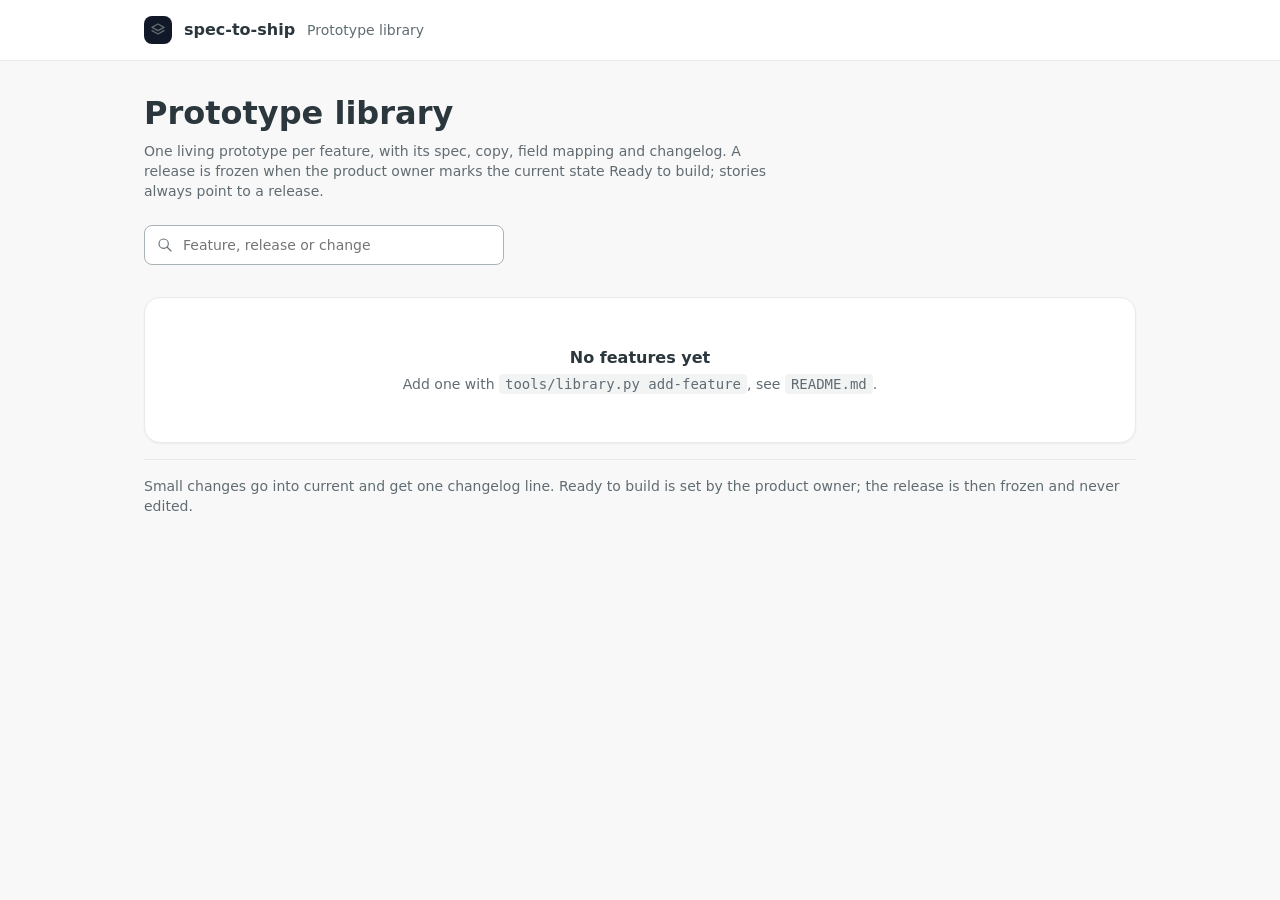
<file: spec-to-ship/library/index.html>
<!doctype html>
<html lang="en">
<head>
<meta charset="utf-8">
<meta name="viewport" content="width=device-width, initial-scale=1">
<title>Prototype library</title>
<style>
/* Design system tokens, values from the design tool variables; replace them with your library tokens */
:root{
--bg:#ffffff;--bg-2:#f8f8f8;--bg-3:#f2f3f3;--bg-hover:#e8eaeb;
--text:#2b373d;--text-2:#3b484e;--label:#606c72;--placeholder:#869096;
--border-1:#a8b1b5;--border-2:#e8eaeb;
--brand:#111827;--brand-hover:#374151;--brand-weak:#e5e7eb;--brand-text:#ffffff;--focus:#2563eb;
--active-weak:#d5efff;--active-border:#a0c3ed;--active-text:#1e40af;
--r-8:8px;--r-12:12px;--r-16:16px;
--shadow-sm:0 1px 2px 0 rgba(0,0,0,.05);
color-scheme:light}
*{box-sizing:border-box}
body{margin:0;background:var(--bg-2);color:var(--text);font-family:system-ui,-apple-system,"Segoe UI",sans-serif;font-size:14px;line-height:20px}
a{color:inherit}
:focus-visible{outline:2px solid var(--focus);outline-offset:2px}
.ic{width:16px;height:16px;flex:none}

.hdr{background:var(--bg);border-bottom:1px solid var(--border-2)}
.hdr .in{max-width:1040px;margin:0 auto;padding:16px 24px;display:flex;align-items:center;gap:12px}
.mark{width:28px;height:28px;border-radius:var(--r-8);background:var(--brand);display:flex;align-items:center;justify-content:center;color:var(--brand-text)}
.hdr b{font-size:16px;line-height:24px}
.hdr span{color:var(--label)}

main{max-width:1040px;margin:0 auto;padding:32px 24px 64px}
h1{font-size:32px;line-height:40px;font-weight:700;margin:0 0 8px}
.lead{color:var(--label);margin:0 0 24px;max-width:640px}

.tools{display:flex;flex-wrap:wrap;gap:12px;align-items:center;margin-bottom:32px}
.search{display:flex;align-items:center;gap:8px;height:40px;padding:0 12px;border:1px solid var(--border-1);border-radius:var(--r-8);background:var(--bg);flex:1 1 260px;max-width:360px;color:var(--label)}
.search input{border:0;outline:0;font:inherit;color:var(--text);flex:1;min-width:0;background:none}
.chips{display:flex;flex-wrap:wrap;gap:8px}
.chip{height:36px;padding:0 14px;border:1px solid var(--border-1);border-radius:999px;background:var(--bg);font:inherit;font-weight:700;color:var(--text);cursor:pointer;display:flex;align-items:center;gap:6px}
.chip small{font-weight:400;color:var(--label);font-size:14px}
.chip[aria-pressed="true"]{background:var(--text);border-color:var(--text);color:#fff}
.chip[aria-pressed="true"] small{color:#d9dddf}

.group{margin-bottom:40px}
.group-h{display:flex;align-items:baseline;gap:8px;margin:0 0 16px}
.group-h h2{font-size:20px;line-height:28px;margin:0}
.group-h span{color:var(--label)}

.card{background:var(--bg);border:1px solid var(--border-2);border-radius:var(--r-16);box-shadow:var(--shadow-sm);padding:24px 32px;margin-bottom:16px}
.top{display:flex;flex-wrap:wrap;align-items:center;gap:12px}
.ver{font-size:24px;line-height:32px;font-weight:700}
.meta{color:var(--label);margin-left:auto}
.badge{display:inline-flex;align-items:center;gap:4px;height:24px;padding:0 8px;border-radius:6px;font-size:12px;line-height:16px;font-weight:700;border:1px solid transparent;white-space:nowrap}
.b-draft{background:var(--bg-3);color:var(--label);border-color:var(--border-2)}
.b-ready{background:var(--brand-weak);color:var(--brand-text);border-color:var(--brand-hover)}
.b-built{background:var(--active-weak);color:var(--active-text);border-color:var(--active-border)}
.b-replaced{background:var(--bg);color:var(--placeholder);border-color:var(--border-2)}
.card h3{font-size:16px;line-height:24px;margin:12px 0 4px}
.sum{color:var(--text-2);margin:0 0 16px;max-width:720px}

.cols{display:grid;grid-template-columns:repeat(2,minmax(0,1fr));gap:24px;margin-bottom:20px}
.k{display:block;font-size:12px;line-height:16px;color:var(--label);margin-bottom:8px}
.parts{display:flex;flex-wrap:wrap;gap:8px}
.part{display:inline-flex;align-items:center;gap:6px;height:28px;padding:0 10px;border-radius:var(--r-8);border:1px solid var(--border-2);background:var(--bg-2);color:var(--text-2)}
.part.missing{color:var(--placeholder);background:var(--bg)}
.part.draft{border-style:dashed}
.part .st{font-size:12px;color:var(--label)}
.log{margin:0;padding:0;list-style:none}
.log li{position:relative;padding-left:16px;margin-bottom:4px}
.log li::before{content:"";position:absolute;left:4px;top:8px;width:4px;height:4px;border-radius:2px;background:var(--border-1)}

.acts{display:flex;flex-wrap:wrap;gap:8px;padding-top:16px;border-top:1px solid var(--border-2)}
.btn{display:inline-flex;align-items:center;gap:6px;height:36px;padding:0 14px;border-radius:var(--r-8);border:1px solid var(--border-1);background:var(--bg);font:inherit;font-weight:700;text-decoration:none;color:var(--text);cursor:pointer}
.btn:hover{background:var(--bg-hover)}
.btn.pri{background:var(--brand);border-color:var(--brand);color:var(--brand-text)}
.btn.pri:hover{background:var(--brand-hover);border-color:var(--brand-hover)}
.btn[aria-disabled="true"]{color:var(--placeholder);border-color:var(--border-2);cursor:default;background:var(--bg)}

.more{display:inline-block;margin-top:4px;color:var(--label)}
.log.compact li{display:flex;align-items:baseline;gap:8px;padding-left:0;margin-bottom:6px}
.log.compact li::before{display:none}
.log.compact .ld{flex:none;width:40px;color:var(--label);font-size:12px}
.log.compact .lt{min-width:0;white-space:nowrap;overflow:hidden;text-overflow:ellipsis}
.rels{padding:20px 32px}
.rels .k{margin-bottom:12px}
.rel{display:grid;grid-template-columns:168px 120px minmax(0,1fr) auto;align-items:center;column-gap:12px;padding:12px 0;border-top:1px solid var(--border-2)}
.rel .ra{display:flex;gap:8px;justify-content:flex-end}
.rel:first-of-type{border-top:0}
.rv{font-weight:700}
.rm{color:var(--label)}
.rel.quiet .rv{font-weight:400;color:var(--label)}
.btn.sm{height:32px;padding:0 12px}
.sp{flex:1}
/* Ready to build dialog */
.btn.end{margin-left:auto}
.scrim{position:fixed;inset:0;background:rgba(43,55,61,.4);z-index:40}
.dlg{position:fixed;z-index:41;left:50%;top:50%;transform:translate(-50%,-50%);width:min(560px,calc(100vw - 32px));max-height:calc(100vh - 32px);overflow:auto;background:var(--bg);border-radius:var(--r-16);box-shadow:0 12px 40px rgba(28,40,46,.16);padding:24px}
.dlg h2{font-size:20px;line-height:28px;margin:0}
.dlg .dsub{color:var(--label);margin:0 0 20px}
.dlg .sec{margin-bottom:20px}
.dlg .chk{list-style:none;margin:0;padding:0;display:grid;grid-template-columns:1fr 1fr;gap:6px 16px}
.dlg .chk li{display:flex;align-items:center;gap:8px}
.dlg .chk .no{color:var(--label)}
.dlg .chk .ib{display:inline-flex;width:16px;height:16px;flex:none;align-items:center;justify-content:center}
.dlg .row2{display:grid;grid-template-columns:1fr 1fr;gap:16px;margin-bottom:16px}
.dlg label.f{display:flex;flex-direction:column;gap:4px;font-size:12px;line-height:16px;color:var(--label)}
.dlg input[type=text]{height:40px;padding:0 12px;border:1px solid var(--border-1);border-radius:var(--r-8);font:inherit;font-size:14px;color:var(--text);background:var(--bg)}
.dlg input[aria-invalid=true]{border-color:#f76392}
.dlg .err{color:#9d1133;font-size:12px;line-height:16px;min-height:16px}
.dlg .cb{display:flex;gap:8px;align-items:flex-start;margin-bottom:16px;max-width:70ch}
.dlg .cb input{margin:2px 0 0;width:16px;height:16px;flex:none;accent-color:#2b373d}
.dlg .why{color:var(--label);font-size:12px;line-height:16px;margin:0 auto 0 0;max-width:36ch}
.dlg .foot{display:flex;align-items:center;gap:8px;padding-top:16px;border-top:1px solid var(--border-2)}
.dlg .cmd{width:100%;height:40px;padding:0 12px;border:1px solid var(--border-2);border-radius:var(--r-8);background:var(--bg-3);font-family:ui-monospace,Menlo,monospace;font-size:12px;color:var(--text)}
.dlg .ok{display:flex;gap:8px;align-items:flex-start;background:var(--brand-weak);color:var(--brand-text);border-radius:var(--r-8);padding:12px 16px;margin-bottom:12px;max-width:70ch}
.empty{text-align:center;padding:48px 24px;color:var(--label)}
.empty b{display:block;color:var(--text);font-size:16px;line-height:24px;margin-bottom:4px}
.empty code{background:var(--bg-3);padding:2px 6px;border-radius:4px}
footer{color:var(--label);border-top:1px solid var(--border-2);padding-top:16px;margin-top:8px}

@media (max-width:720px){
 .hdr .in{padding:12px 16px}
 main{padding:24px 16px 48px}
 h1{font-size:24px;line-height:32px}
 .card{padding:20px 16px}
 .cols{grid-template-columns:1fr}
 .meta{margin-left:0;width:100%}
 .search{max-width:none}
 .rels{padding:16px}
 .rel{grid-template-columns:1fr auto;row-gap:8px}
 .rel .rm{grid-column:1 / -1}
}
</style>
</head>
<body>
<header class="hdr"><div class="in">
 <span class="mark" aria-hidden="true"><svg class="ic" viewBox="0 0 24 24" fill="none" stroke="currentColor" stroke-width="2" stroke-linecap="round" stroke-linejoin="round"><path d="M12 3l9 5l-9 5l-9 -5z"/><path d="M3 13l9 5l9 -5"/></svg></span>
 <b>spec-to-ship</b><span>Prototype library</span>
</div></header>

<main>
 <h1>Prototype library</h1>
 <p class="lead">One living prototype per feature, with its spec, copy, field mapping and changelog. A release is frozen when the product owner marks the current state Ready to build; stories always point to a release.</p>

 <div class="tools">
  <label class="search"><svg class="ic" viewBox="0 0 24 24" fill="none" stroke="currentColor" stroke-width="1.67" stroke-linecap="round" stroke-linejoin="round" aria-hidden="true"><path d="M10 10m-7 0a7 7 0 1 0 14 0a7 7 0 1 0 -14 0"/><path d="M21 21l-6 -6"/></svg><input id="q" type="search" placeholder="Feature, release or change" aria-label="Search the library"></label>
 </div>

 <div id="list" aria-live="polite"></div>

 <footer>Small changes go into current and get one changelog line. Ready to build is set by the product owner; the release is then frozen and never edited.</footer>
</main>

<div id="dlg"></div>
<script src="versions.js"></script>
<script>
const PART_LABEL={prototype:"Click-dummy",spec:"Spec",copy:"Copy EN/DE",fields:"Field mapping",changelog:"Changelog"};
const BADGE={"Draft":"b-draft","Ready to build":"b-ready","Built":"b-built","Replaced":"b-replaced"};
const CHECK='<svg class="ic" viewBox="0 0 24 24" fill="none" stroke="currentColor" stroke-width="2" stroke-linecap="round" stroke-linejoin="round" aria-hidden="true"><path d="M5 12l5 5l10 -10"/></svg>';
const ARROW='<svg class="ic" viewBox="0 0 24 24" fill="none" stroke="currentColor" stroke-width="2" stroke-linecap="round" stroke-linejoin="round" aria-hidden="true"><path d="M17 7l-10 10"/><path d="M8 7l9 0l0 9"/></svg>';
const esc=s=>String(s??"").replace(/[&<>"]/g,c=>({"&":"&amp;","<":"&lt;",">":"&gt;",'"':"&quot;"}[c]));
const date=iso=>{const [y,m,d]=String(iso||"").split("-");return d?`${d}.${m}.${y}`:esc(iso)};
const SHOW=3;
let DATA=null;

function partHTML(k,v){const s=v||"missing";const cls=s==="done"?"":s==="missing"?"missing":"draft";
 return `<span class="part ${cls}">${s==="done"?CHECK:""}${PART_LABEL[k]}${s!=="done"?`<span class="st">${esc(s)}</span>`:""}</span>`}
const specLinks=l=>(l.specs||[]).map(s=>`<a class="btn" href="${esc(s.href)}">Spec ${esc(s.label)}</a>`).join("");

function currentCard(f){
 const c=f.current,l=c.links||{},un=c.unreleased||[];
 const line=x=>{const m=/^(\d\d\.\d\d)\.\d{4}: (.*)$/.exec(x)||[null,"",x];return `<li title="${esc(x)}"><span class="ld">${esc(m[1])}</span><span class="lt">${esc(m[2])}</span></li>`};
 const log=un.length?`<ul class="log compact">${un.slice(0,SHOW).map(line).join("")}</ul>${un.length>SHOW?`<a class="more" href="${esc(f.changelog)}">${un.length-SHOW} more in the changelog</a>`:""}`:`<p class="sum" style="margin:0">No changes since ${esc(c.basedOn||"the last release")}.</p>`;
 return `<article class="card">
  <div class="top"><span class="ver">Current</span><span class="badge ${BADGE[c.status]||"b-draft"}">${esc(c.status)}</span><span class="meta">Updated ${date(c.updated)}, ${esc(f.owner||"")}${c.basedOn?`, based on ${esc(c.basedOn)}`:""}</span></div>
  <h3>${esc(f.title)}</h3>
  <p class="sum">${esc(f.summary)}</p>
  <div class="cols">
   <div><span class="k">Parts for Ready to build</span><div class="parts">${Object.keys(PART_LABEL).map(k=>partHTML(k,(c.parts||{})[k])).join("")}</div></div>
   <div><span class="k">Changes since ${esc(c.basedOn||"the baseline")} (${un.length})</span>${log}</div>
  </div>
  <div class="acts"><a class="btn pri" href="view.html?v=${esc(f.id)}/current">Open current ${ARROW}</a>${specLinks(l)}${l.context?`<a class="btn" href="${esc(l.context)}">Context</a>`:""}${l.copy?`<a class="btn" href="${esc(l.copy)}">Copy</a>`:""}<a class="btn" href="${esc(f.changelog)}">Changelog</a><button class="btn end" type="button" data-ready="${esc(f.id)}">Mark Ready to build…</button></div>
 </article>`}

function releases(f){
 const rows=(f.releases||[]).map(r=>`<div class="rel"><span class="rv">${esc(r.version)}</span><span class="badge ${BADGE[r.status]||"b-draft"}">${esc(r.status)}</span><span class="rm">${date(r.date)}, set by ${esc(r.by||"")}${r.story?`, ${esc(r.story)}`:""}, ${(r.changes||[]).length} ${(r.changes||[]).length===1?"change":"changes"}</span><span class="ra"><a class="btn sm" href="view.html?v=${esc(f.id+"/"+r.version)}">Open</a>${(r.links.specs||[]).map(s=>`<a class="btn sm" href="${esc(s.href)}">${esc(s.label)}</a>`).join("")}</span></div>`).join("");
 const base=(f.baselines||[]).map(b=>`<div class="rel quiet"><span class="rv">${esc(b.label)}</span><span></span><span class="rm">${esc(b.note||"")}</span><span class="ra"><a class="btn sm" href="view.html?v=${esc(f.id+"/"+b.id)}">Open</a></span></div>`).join("");
 return `<div class="card rels"><span class="k">Releases</span>${rows||`<p class="sum" style="margin:0 0 4px">No release yet. When the product owner marks current Ready to build, a frozen copy appears here and stories point to it.</p>`}${base}</div>`}

function render(){
 const list=document.getElementById("list");if(!DATA)return;
 const q=document.getElementById("q").value.trim().toLowerCase();
 const vis=(DATA.features||[]).filter(f=>!q||JSON.stringify(f).toLowerCase().includes(q));
 if(!(DATA.features||[]).length){list.innerHTML=`<div class="card empty"><b>No features yet</b>Add one with <code>tools/library.py add-feature</code>, see <code>README.md</code>.</div>`;return}
 if(!vis.length){list.innerHTML=`<div class="card empty"><b>Nothing found</b>Try a feature name, a release or a word from a change.</div>`;return}
 list.innerHTML=vis.map(f=>`<section class="group"><div class="group-h"><h2>${esc(f.module||f.id)}</h2><span>${esc(f.id)}</span></div>${currentCard(f)}${releases(f)}</section>`).join("");
}
/* Ready to build: the page cannot write files, so the confirmation produces the exact release command */
const PARTS_ORDER=Object.keys(PART_LABEL);
let DLG=null;
function openReady(fid){const f=DATA.features.find(x=>x.id===fid);DLG={f,version:f.nextVersion||"",story:"",approved:false,done:false,touched:{}};drawReady()}
function closeReady(){DLG=null;document.getElementById("dlg").innerHTML=""}
function readyCheck(){const f=DLG.f,c=f.current,miss=PARTS_ORDER.filter(k=>(c.parts||{})[k]!=="done"),e={};
 if(!/^v\d+\.\d+$/.test(DLG.version))e.version="Use the form v2.2";else if((f.releases||[]).some(r=>r.version===DLG.version))e.version=`${DLG.version} exists already`;
 if(!/^[A-Z][A-Z0-9]+-\d+$/.test(DLG.story))e.story="A tracker key like PRJ-900";
 const why=miss.length?`Not complete: ${miss.map(k=>PART_LABEL[k]).join(", ")}.`:!(c.unreleased||[]).length?"No changes since the last release.":Object.keys(e).length?"Fill in release and design ticket.":!DLG.approved?"Confirm the approval in your issue tracker.":"";
 return {miss,e,why}}
function cmdText(){return `python3 tools/library.py release ${DLG.f.id} ${DLG.version} --story ${DLG.story}`}
function drawReady(){if(!DLG)return;const f=DLG.f,c=f.current,un=c.unreleased||[],{miss,e,why}=readyCheck();
 const err=k=>DLG.touched[k]&&e[k]?e[k]:"";
 const chk=PARTS_ORDER.map(k=>{const ok=(c.parts||{})[k]==="done";return `<li class="${ok?"":"no"}"><span class="ib">${ok?CHECK:"–"}</span>${PART_LABEL[k]}${ok?"":` <span class="st">${esc((c.parts||{})[k]||"missing")}</span>`}</li>`}).join("");
 const body=DLG.done?`<div class="ok">${CHECK}<span>Command copied. Run it in the terminal at the repository root. It freezes ${esc(DLG.version)}, moves the ${un.length} changes into its changelog section and adds it to this page after a reload.</span></div><input class="cmd" type="text" readonly value="${esc(cmdText())}" aria-label="Release command">
   <div class="foot"><span class="why"></span><button class="btn" type="button" data-dlg="close">Close</button></div>`
  :`<div class="sec"><span class="k">Parts</span><ul class="chk">${chk}</ul></div>
   <div class="sec"><span class="k">Goes into the release (${un.length})</span>${un.length?`<ul class="log compact">${un.slice(0,3).map(x=>{const m=/^(\d\d\.\d\d)\.\d{4}: (.*)$/.exec(x)||[null,"",x];return `<li title="${esc(x)}"><span class="ld">${esc(m[1])}</span><span class="lt">${esc(m[2])}</span></li>`}).join("")}</ul>${un.length>3?`<a class="more" href="${esc(f.changelog)}">${un.length-3} more in the changelog</a>`:""}`:`<p class="sum" style="margin:0">Nothing since ${esc(c.basedOn||"the baseline")}.</p>`}</div>
   <div class="row2"><label class="f">Release<input type="text" data-k="version" value="${esc(DLG.version)}" aria-invalid="${!!err("version")}"><span class="err">${esc(err("version"))}</span></label>
    <label class="f">Design ticket<input type="text" data-k="story" value="${esc(DLG.story)}" placeholder="PRJ-900" aria-invalid="${!!err("story")}"><span class="err">${esc(err("story"))}</span></label></div>
   <label class="cb"><input type="checkbox" data-k="approved" ${DLG.approved?"checked":""}><span>The product owner approved this state in the tracker. A release is frozen and never edited.</span></label>
   <div class="foot"><span class="why">${esc(why)}</span><button class="btn" type="button" data-dlg="close">Cancel</button><button class="btn pri" type="button" data-dlg="confirm" ${why?`aria-disabled="true" title="${esc(why)}"`:""}>Copy release command</button></div>`;
 const keep=document.activeElement&&document.activeElement.dataset?document.activeElement.dataset.k:null;
 document.getElementById("dlg").innerHTML=`<div class="scrim" data-dlg="close"></div><div class="dlg" role="dialog" aria-modal="true" aria-labelledby="dlgt"><h2 id="dlgt">Mark Ready to build</h2><p class="dsub">${esc(f.id)} current, updated ${date(c.updated)}</p>${body}</div>`;
 if(keep){const n=document.querySelector(`.dlg [data-k="${keep}"]`);if(n&&n.type==="text"){n.focus();n.setSelectionRange(n.value.length,n.value.length)}}
 else if(!DLG.done){const n=document.querySelector('.dlg [data-k="story"]');if(n)n.focus()}}
document.addEventListener("click",e=>{const r=e.target.closest("[data-ready]");if(r){openReady(r.dataset.ready);return}
 const a=e.target.closest("[data-dlg]");if(!a||!DLG)return;
 if(a.dataset.dlg==="close"){closeReady();return}
 if(a.dataset.dlg==="confirm"){DLG.touched={version:1,story:1,by:1};if(readyCheck().why){drawReady();return}
  const txt=cmdText();const done=()=>{DLG.done=true;drawReady();const c=document.querySelector(".dlg .cmd");if(c){c.focus();c.select()}};
  if(navigator.clipboard&&window.isSecureContext)navigator.clipboard.writeText(txt).then(done,done);else done()}});
document.addEventListener("input",e=>{const k=e.target.dataset&&e.target.dataset.k;if(!k||!DLG||k==="approved")return;DLG[k]=e.target.value;drawReady()});
document.addEventListener("change",e=>{const k=e.target.dataset&&e.target.dataset.k;if(!DLG||!k)return;if(k==="approved")DLG.approved=e.target.checked;else DLG.touched[k]=1;drawReady()});
document.addEventListener("keydown",e=>{if(e.key==="Escape"&&DLG)closeReady()});
document.getElementById("q").addEventListener("input",render);
if(window.LIBRARY_INDEX){DATA=window.LIBRARY_INDEX;render()}
else document.getElementById("list").innerHTML=`<div class="card empty"><b>The version index is missing</b><code>versions.js</code> must sit next to this page.</div>`;
</script>
</body>
</html>
</file>
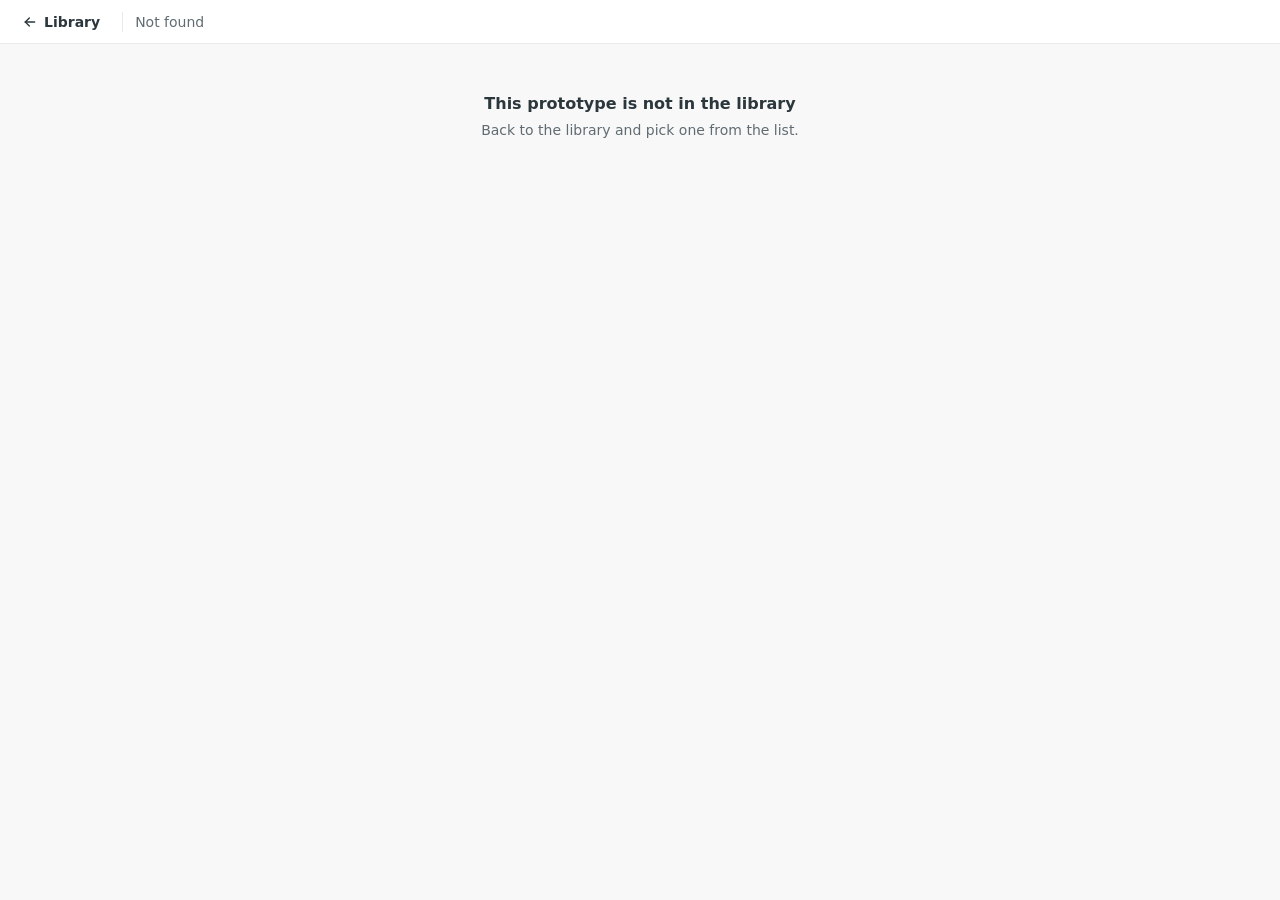
<file: spec-to-ship/library/view.html>
<!doctype html>
<html lang="en">
<head>
<meta charset="utf-8">
<meta name="viewport" content="width=device-width, initial-scale=1">
<title>Prototype viewer</title>
<style>
/* Design system tokens, same set as index.html */
:root{--bg:#ffffff;--bg-2:#f8f8f8;--bg-3:#f2f3f3;--bg-hover:#e8eaeb;--text:#2b373d;--label:#606c72;--placeholder:#869096;--border-1:#a8b1b5;--border-2:#e8eaeb;
--brand-weak:#e5e7eb;--brand-hover:#374151;--brand-text:#ffffff;--focus:#2563eb;--active-weak:#d5efff;--active-border:#a0c3ed;--active-text:#1e40af;--r-8:8px;color-scheme:light}
*{box-sizing:border-box}
html,body{height:100%;margin:0}
body{display:flex;flex-direction:column;background:var(--bg-2);color:var(--text);font-family:system-ui,-apple-system,"Segoe UI",sans-serif;font-size:14px;line-height:20px}
a{color:inherit}
:focus-visible{outline:2px solid var(--focus);outline-offset:2px}
.ic{width:16px;height:16px;flex:none}
.bar{flex:none;height:44px;display:flex;align-items:center;gap:12px;padding:0 16px;background:var(--bg);border-bottom:1px solid var(--border-2);white-space:nowrap}
.back{display:inline-flex;align-items:center;gap:6px;height:32px;padding:0 10px 0 6px;border-radius:var(--r-8);font-weight:700;text-decoration:none}
.back:hover{background:var(--bg-hover)}
.sep{width:1px;height:20px;background:var(--border-2)}
.name{font-weight:700}
.ttl{color:var(--label);overflow:hidden;text-overflow:ellipsis;min-width:0}
.badge{display:inline-flex;align-items:center;height:22px;padding:0 8px;border-radius:6px;font-size:12px;line-height:16px;font-weight:700;border:1px solid transparent}
.b-draft{background:var(--bg-3);color:var(--label);border-color:var(--border-2)}
.b-ready{background:var(--brand-weak);color:var(--brand-text);border-color:var(--brand-hover)}
.b-built{background:var(--active-weak);color:var(--active-text);border-color:var(--active-border)}
.b-replaced{background:var(--bg);color:var(--placeholder);border-color:var(--border-2)}
.sp{flex:1}
.lk{display:inline-flex;align-items:center;gap:4px;height:32px;padding:0 10px;border-radius:var(--r-8);text-decoration:none;color:var(--label)}
.lk:hover{background:var(--bg-hover);color:var(--text)}
kbd{font:inherit;font-size:12px;line-height:16px;padding:0 5px;border:1px solid var(--border-1);border-radius:4px;color:var(--label)}
iframe{flex:1;width:100%;border:0;background:var(--bg)}
.msg{margin:48px auto;max-width:520px;text-align:center;color:var(--label)}
.msg b{display:block;color:var(--text);font-size:16px;line-height:24px;margin-bottom:4px}
@media (max-width:720px){.ttl,.lk.opt,.hint{display:none}}
</style>
</head>
<body>
<div class="bar" id="bar">
 <a class="back" href="index.html" title="Back to the library (Alt + L)"><svg class="ic" viewBox="0 0 24 24" fill="none" stroke="currentColor" stroke-width="2" stroke-linecap="round" stroke-linejoin="round" aria-hidden="true"><path d="M5 12l14 0"/><path d="M5 12l6 6"/><path d="M5 12l6 -6"/></svg>Library</a>
 <span class="sep" aria-hidden="true"></span>
 <span id="info"></span>
</div>
<script src="versions.js"></script>
<script>
const BADGE={"Draft":"b-draft","Ready to build":"b-ready","Built":"b-built","Replaced":"b-replaced"};
const esc=s=>String(s??"").replace(/[&<>"]/g,c=>({"&":"&amp;","<":"&lt;",">":"&gt;",'"':"&quot;"}[c]));
const key=new URLSearchParams(location.search).get("v")||"";
const idx=window.LIBRARY_INDEX||{features:[]};
const [fid,which]=key.split("/");
const f=(idx.features||[]).find(x=>x.id===fid);
/* resolve current, a release (v2.2) or a baseline into one shape */
let v=null;
if(f&&which==="current")v={label:"Current",status:f.current.status,title:f.title,links:f.current.links,isCurrent:true};
else if(f){const r=(f.releases||[]).find(x=>x.version===which);if(r)v={label:r.version,status:r.status,title:f.title,links:r.links};
 else{const b=(f.baselines||[]).find(x=>x.id===which);if(b)v={label:b.label,status:"",title:b.note||f.title,links:b.links}}}
const info=document.getElementById("info");
if(!v){
 info.outerHTML=`<span class="ttl">Not found</span>`;
 document.body.insertAdjacentHTML("beforeend",`<div class="msg"><b>This prototype is not in the library</b>Back to the library and pick one from the list.</div>`);
}else{
 const l=v.links||{};
 const others=v.isCurrent?"":`<a class="lk" href="view.html?v=${esc(fid)}/current">Current</a>`;
 info.outerHTML=`<span class="name">${esc(fid)} ${esc(v.label)}</span>${v.status?`<span class="badge ${BADGE[v.status]||"b-draft"}">${esc(v.status)}</span>`:""}<span class="ttl">${esc(v.title)}</span><span class="sp"></span>`
  +others+(l.specs||[]).map(s=>`<a class="lk opt" href="${esc(s.href)}">${esc(s.label)}</a>`).join("")+`<a class="lk opt" href="${esc(f.changelog)}">Changelog</a>`
  +`<a class="lk opt" href="${esc(l.prototype)}${esc(location.hash)}" title="Open the prototype without this bar">Full window</a><span class="hint"><kbd>Alt</kbd> <kbd>L</kbd></span>`;
 document.title=`${fid} ${v.label}, prototype viewer`;
 const fr=document.createElement("iframe");fr.title=v.title;fr.src=l.prototype+location.hash;document.body.appendChild(fr);
 /* the viewer does not remember the route: a reload starts the prototype like a user would (sign-in, intro). Only links that carry a route on purpose (spec state links) open a case directly. */
 /* Alt + L back to the library, also while the focus is inside the prototype (served only) */
 const toLib=e=>{if(e.altKey&&(e.code==="KeyL")){e.preventDefault();location.href="index.html"}};
 addEventListener("keydown",toLib);fr.addEventListener("load",()=>{try{fr.contentWindow.addEventListener("keydown",toLib)}catch(e){}});
}
</script>
</body>
</html>
</file>
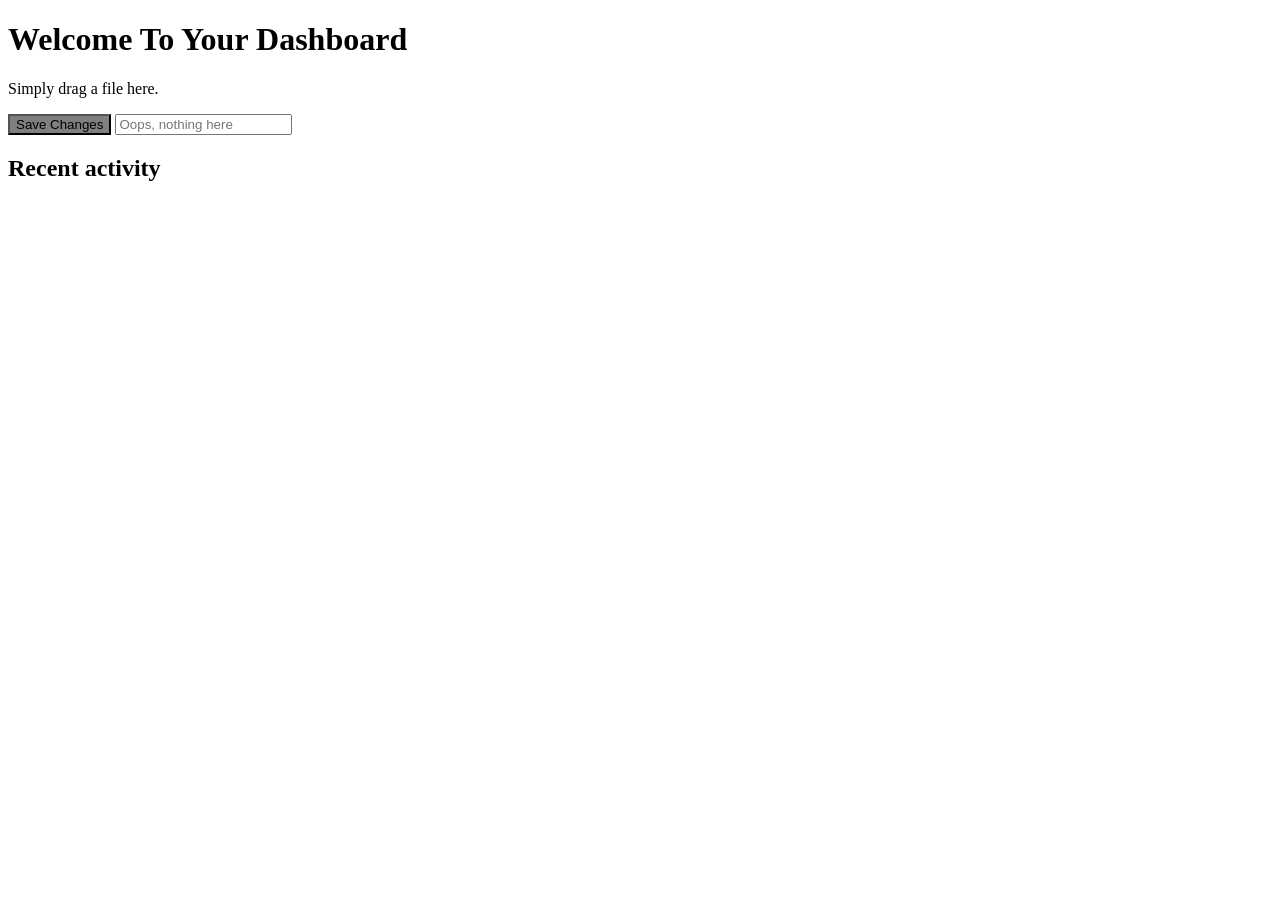
<file: skills/ui-lint/fixtures/fail/page.html>
<!-- expect: raw-colour 2, off-scale-spacing 1, title-case 2, forbidden-word 2 -->
<!doctype html>
<html lang="en">
<head>
<style>
  .hero { padding: 20px; color: #333; }
</style>
</head>
<body>
  <h1>Welcome To Your Dashboard</h1>
  <p>Simply drag a file here.</p>
  <button style="background: rgba(0, 0, 0, .5)">Save Changes</button>
  <input placeholder="Oops, nothing here">
  <h2>Recent activity</h2>
</body>
</html>
</file>
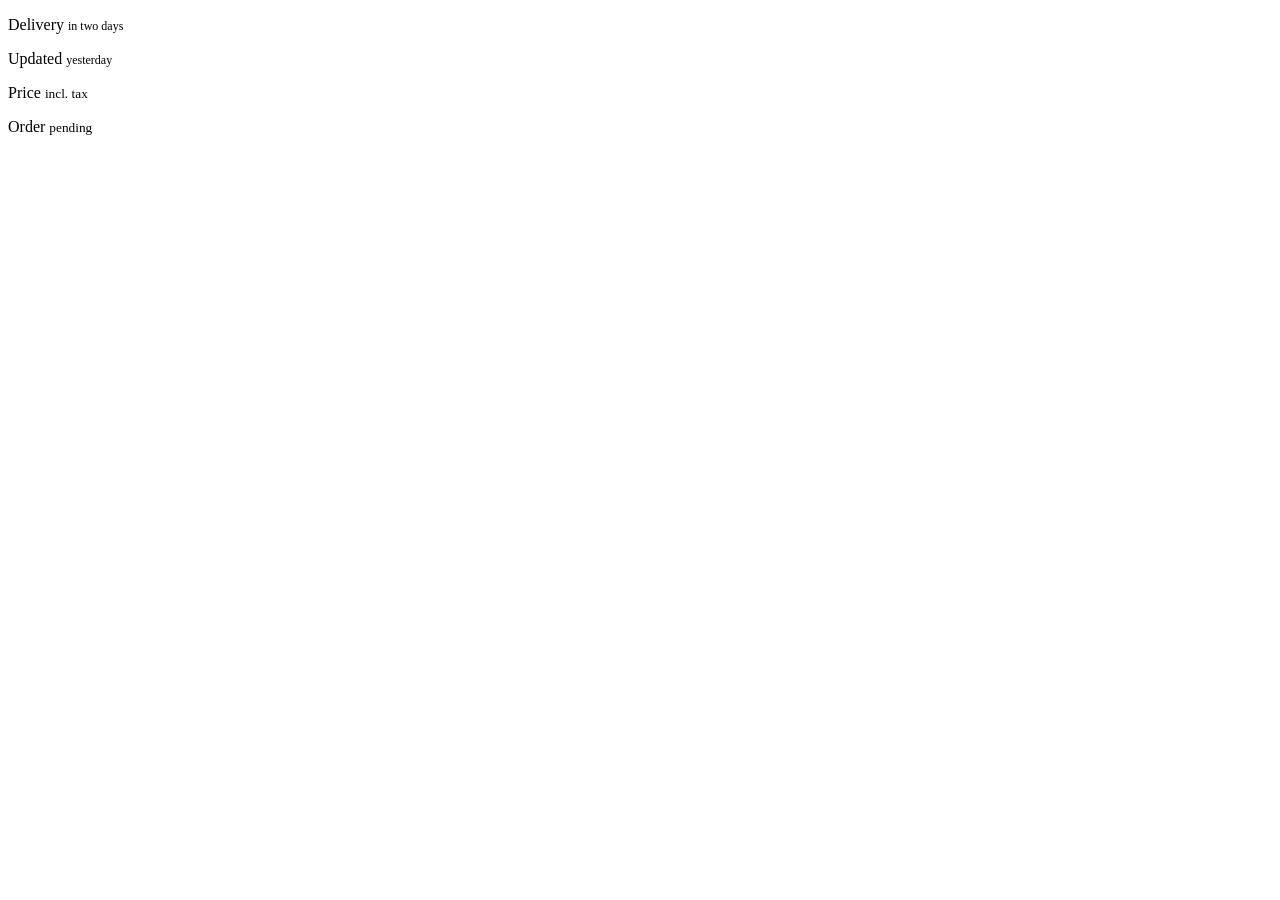
<file: skills/ui-lint/fixtures/fail/shrunk-context.html>
<!-- expect: no-declared-size 2 -->
<!doctype html>
<html lang="en">
<head><style>
.note small { font-size: 12px; }
.card .meta .hint { font-size: 12px; }
</style></head>
<body>
  <p class="note">Delivery <small>in two days</small></p>
  <div class="card"><p class="meta">Updated <small class="hint">yesterday</small></p></div>
  <p>Price <small>incl. tax</small></p>
  <p>Order <small class="hint">pending</small></p>
</body>
</html>
</file>
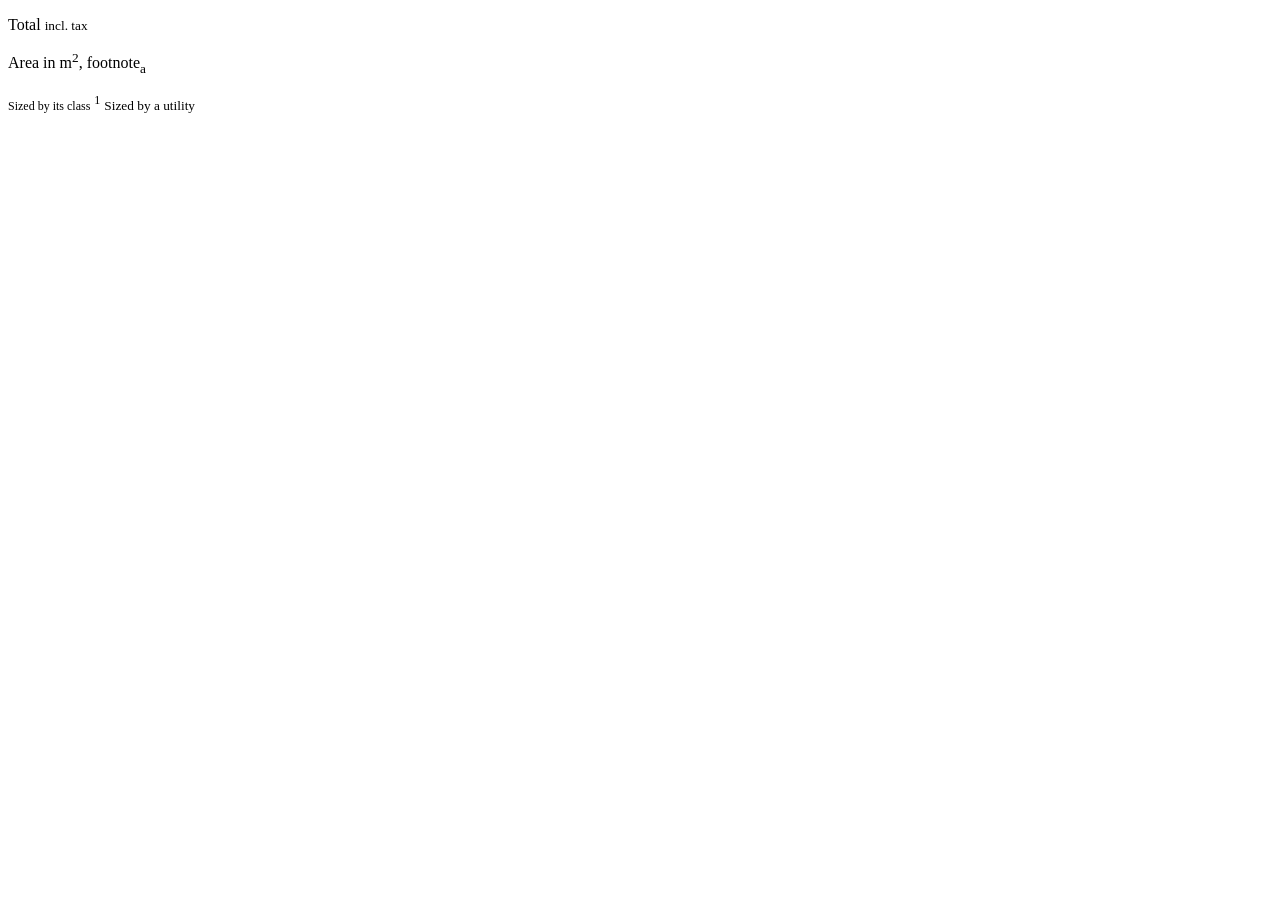
<file: skills/ui-lint/fixtures/fail/shrunk.html>
<!-- expect: no-declared-size 3 -->
<!doctype html>
<html lang="en">
<head><style>.hint { font-size: 12px; }</style></head>
<body>
  <p>Total <small>incl. tax</small></p>
  <p>Area in m<sup>2</sup>, footnote<sub>a</sub></p>
  <p><small class="hint">Sized by its class</small> <sup style="font-size: 12px">1</sup> <small class="text-xs">Sized by a utility</small></p>
</body>
</html>
</file>
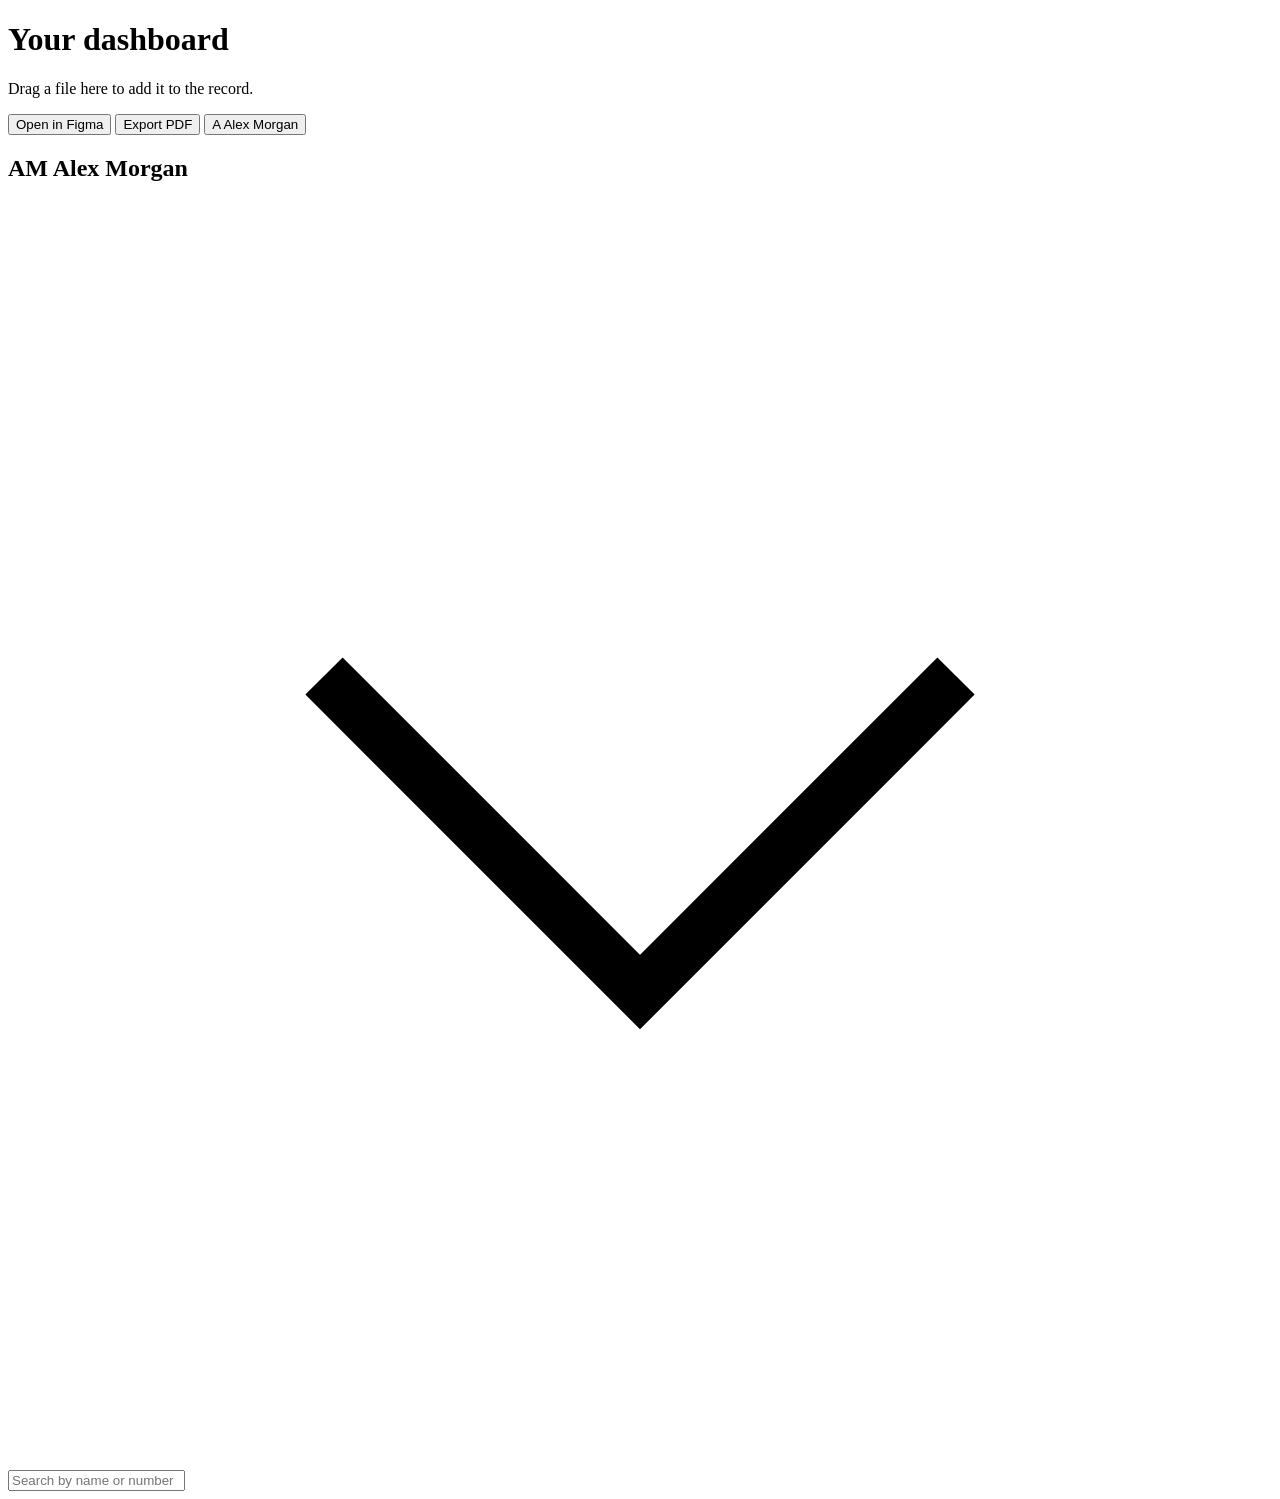
<file: skills/ui-lint/fixtures/pass/clean.html>
<!-- expect: none -->
<!doctype html>
<html lang="en">
<head><style>.wrap { padding: 32px; color: var(--text-primary); }</style></head>
<body>
  <h1>Your dashboard</h1>
  <p>Drag a file here to add it to the record.</p>
  <button class="flex gap-4 p-6 transition-opacity">Open in Figma</button>
  <button>Export PDF</button>
  <button class="user"><span class="avatar">A</span> Alex Morgan</button>
  <h2><span class="avatar">AM</span> Alex Morgan</h2>
  <svg viewBox="0 0 24 24" fill="none" stroke="currentColor"><path d="M6 9l6 6l6 -6"/></svg>
  <input placeholder="Search by name or number">
</body>
</html>
</file>
